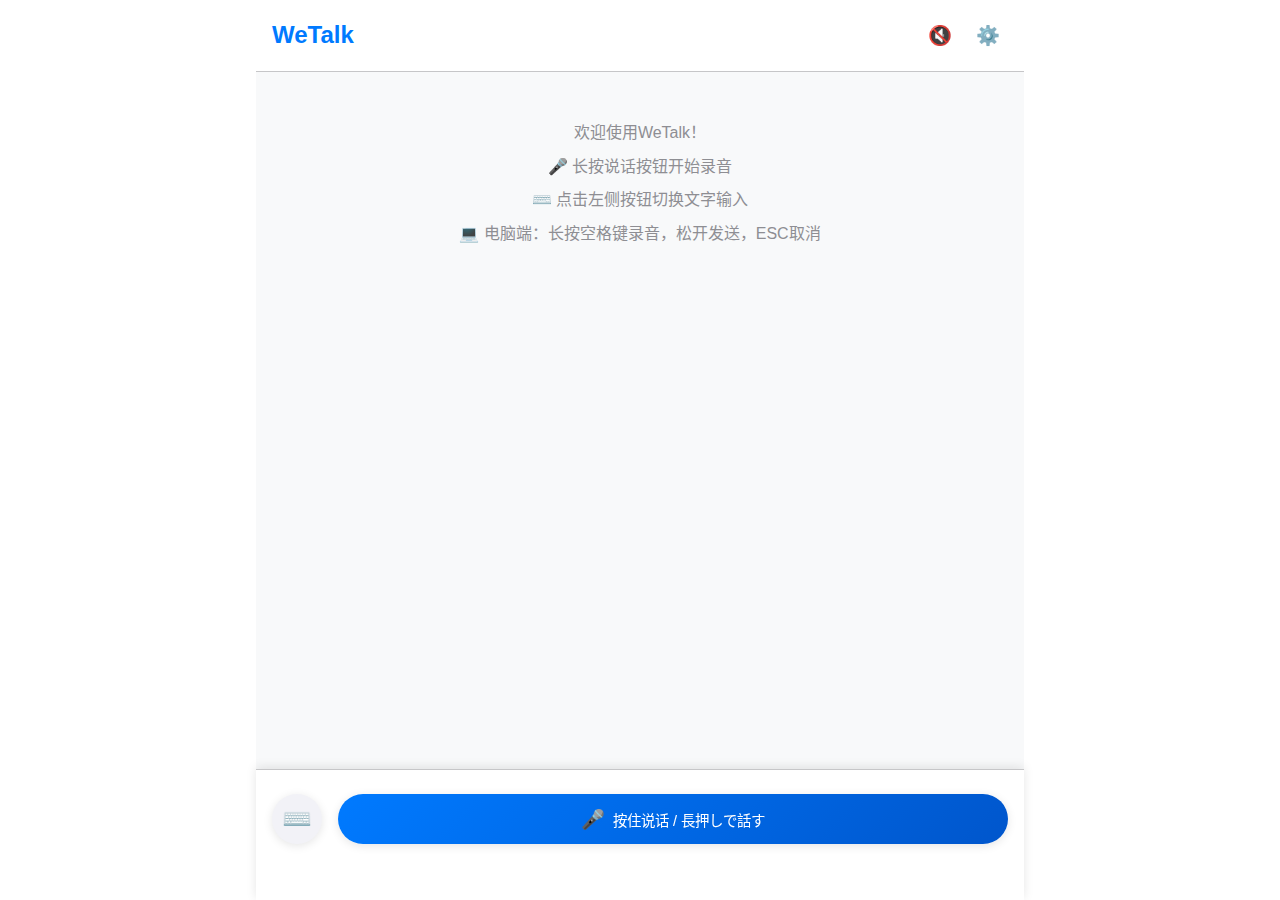
<file: index.html>
<!DOCTYPE html>
<html lang="zh-CN">
<head>
    <meta charset="UTF-8">
    <meta name="viewport" content="width=device-width, initial-scale=1.0">
    <meta name="description" content="WeTalk - 中日语音翻译助手">
    <title>WeTalk</title>
    
    <!-- PWA配置 -->
    <link rel="manifest" href="manifest.json">
    <meta name="theme-color" content="#007AFF">
    <meta name="mobile-web-app-capable" content="yes">
    <meta name="apple-mobile-web-app-capable" content="yes">
    <meta name="apple-mobile-web-app-status-bar-style" content="default">
    <meta name="apple-mobile-web-app-title" content="WeTalk">
    
    <!-- 图标 -->
    <link rel="apple-touch-icon" href="icons/icon-192.png">
    <link rel="icon" type="image/png" sizes="192x192" href="icons/icon-192.png">
    
    <!-- 样式 -->
    <link rel="stylesheet" href="styles/main.css">
</head>
<body>
    <!-- 主容器 -->
    <div id="app">
        <!-- 头部 -->
        <header class="header">
            <h1>WeTalk</h1>
            <div class="header-controls">
                <button id="ttsToggleBtn" class="tts-toggle-btn" title="语音播放开关">
                    <span class="tts-icon">🔊</span>
                </button>
                <button id="settingsBtn" class="settings-btn">⚙️</button>
            </div>
        </header>

        <!-- 聊天区域 -->
        <main class="chat-container" id="chatContainer">
            <div class="chat-messages" id="chatMessages">
                <!-- 欢迎消息 -->
                <div class="welcome-message">
                    <p>欢迎使用WeTalk！</p>
                    <p>🎤 长按说话按钮开始录音</p>
                    <p>⌨️ 点击左侧按钮切换文字输入</p>
                    <p>💻 电脑端：长按空格键录音，松开发送，ESC取消</p>
                </div>
            </div>
        </main>

        <!-- 底部工具栏 -->
        <footer class="toolbar">
            <button id="modeToggleBtn" class="mode-toggle-btn">
                <span class="toggle-icon">⌨️</span>
            </button>
            
            <div id="inputArea" class="input-area">
                <!-- 语音模式 -->
                <button id="recordBtn" class="record-btn voice-mode">
                    <span class="record-icon">🎤</span>
                    <span class="record-text">按住说话 / 長押しで話す</span>
                </button>
                
                <!-- 文字模式 -->
                <div id="textInputContainer" class="text-input-container text-mode hidden">
                    <input type="text" id="textInput" placeholder="输入要翻译的文字..." class="text-input">
                    <button id="sendTextBtn" class="send-btn">
                        <span>📤</span>
                    </button>
                </div>
            </div>
        </footer>

        <!-- 录音状态覆盖层 -->
        <div id="recordingOverlay" class="recording-overlay hidden">
            <div class="recording-content">
                <div class="recording-status">🔴 录音中...</div>
                <div class="recording-animation">
                    <div class="mic-icon">🎤</div>
                    <div class="sound-waves">
                        <span></span>
                        <span></span>
                        <span></span>
                        <span></span>
                        <span></span>
                    </div>
                </div>
                <div class="recording-hint">释放发送 | 上滑取消<br>離すと送信 | 上にスライドでキャンセル</div>
            </div>
        </div>

        <!-- 设置面板 -->
        <div id="settingsPanel" class="settings-panel hidden">
            <div class="settings-content">
                <div class="settings-header">
                    <h2>设置</h2>
                    <button id="closeSettings" class="close-btn">✕</button>
                </div>
                
                <div class="settings-body">
                    <div class="setting-item">
                        <label for="apiKey">OpenAI API密钥</label>
                        <div class="api-key-container">
                            <input type="password" id="apiKey" placeholder="请输入您的API密钥">
                            <button id="validateApiKey" class="validate-btn">验证</button>
                        </div>
                        <div id="apiKeyStatus" class="api-key-status hidden"></div>
                        <small>密钥仅存储在本地，不会上传到服务器</small>
                    </div>
                    
                    <div class="setting-item">
                        <label for="language">默认语言</label>
                        <select id="language">
                            <option value="auto">自动检测</option>
                            <option value="zh">中文</option>
                            <option value="ja">日语</option>
                        </select>
                    </div>
                    
                    <div class="setting-item">
                        <label>语音播放设置</label>
                        <div class="tts-settings">
                            <div class="tts-setting-row">
                                <label for="ttsVoice">语音类型</label>
                                <select id="ttsVoice">
                                    <option value="alloy">Alloy (中性)</option>
                                    <option value="echo">Echo (男性)</option>
                                    <option value="fable">Fable (英式)</option>
                                    <option value="onyx">Onyx (深沉)</option>
                                    <option value="nova">Nova (女性)</option>
                                    <option value="shimmer">Shimmer (温和)</option>
                                </select>
                            </div>
                            <div class="tts-setting-row">
                                <label for="ttsSpeed">语音速度</label>
                                <select id="ttsSpeed">
                                    <option value="0.75">慢速 (0.75x)</option>
                                    <option value="1.0" selected>正常 (1.0x)</option>
                                    <option value="1.25">快速 (1.25x)</option>
                                    <option value="1.5">很快 (1.5x)</option>
                                </select>
                            </div>
                        </div>
                        <small>语音播放功能需要消耗额外的API配额</small>
                    </div>
                    
                    <div class="setting-item">
                        <label>麦克风权限</label>
                        <button id="resetPermission" class="reset-permission-btn">重新申请录音权限</button>
                        <small>如果录音功能异常，可以重新申请麦克风权限</small>
                    </div>
                    
                    <div class="setting-item">
                        <button id="clearCache" class="warning-btn">清理本地缓存</button>
                        <small>清空聊天记录，但保留设置信息</small>
                    </div>
                    
                    <div class="setting-item">
                        <button id="clearData" class="danger-btn">清除所有数据</button>
                        <small>清空所有数据包括设置信息</small>
                    </div>
                </div>
            </div>
        </div>

        <!-- 加载状态 -->
        <div id="loadingOverlay" class="loading-overlay hidden">
            <div class="loading-content">
                <div class="spinner"></div>
                <div class="loading-text">处理中...</div>
            </div>
        </div>

        <!-- 错误提示 -->
        <div id="errorToast" class="error-toast hidden">
            <span id="errorMessage"></span>
        </div>
    </div>

    <!-- 脚本 -->
    <script src="scripts/app.js"></script>
    <script>
        // 注册Service Worker
        if ('serviceWorker' in navigator) {
            window.addEventListener('load', () => {
                navigator.serviceWorker.register('sw.js')
                    .then(registration => {
                        console.log('SW registered: ', registration);
                    })
                    .catch(registrationError => {
                        console.log('SW registration failed: ', registrationError);
                    });
            });
        }
    </script>
</body>
</html>
</file>
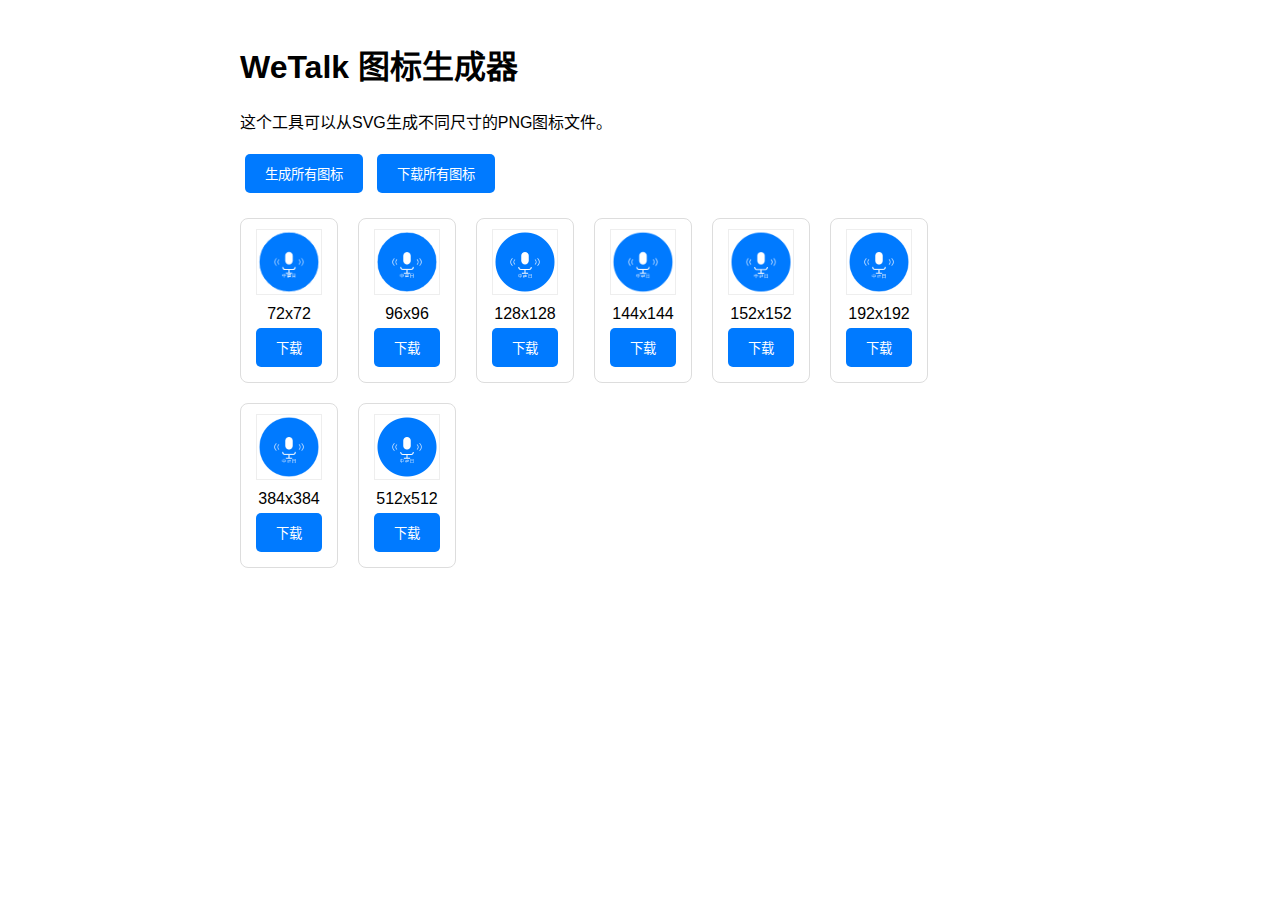
<file: generate-icons.html>
<!DOCTYPE html>
<html lang="zh-CN">
<head>
    <meta charset="UTF-8">
    <meta name="viewport" content="width=device-width, initial-scale=1.0">
    <title>图标生成器</title>
    <style>
        body {
            font-family: Arial, sans-serif;
            max-width: 800px;
            margin: 0 auto;
            padding: 20px;
        }
        .icon-preview {
            display: flex;
            flex-wrap: wrap;
            gap: 20px;
            margin: 20px 0;
        }
        .icon-item {
            text-align: center;
            border: 1px solid #ddd;
            padding: 10px;
            border-radius: 8px;
        }
        .icon-item img {
            display: block;
            margin: 0 auto 10px;
            border: 1px solid #eee;
        }
        button {
            background: #007AFF;
            color: white;
            border: none;
            padding: 10px 20px;
            border-radius: 5px;
            cursor: pointer;
            margin: 5px;
        }
        button:hover {
            background: #0056CC;
        }
        #svgContainer {
            display: none;
        }
    </style>
</head>
<body>
    <h1>WeTalk 图标生成器</h1>
    <p>这个工具可以从SVG生成不同尺寸的PNG图标文件。</p>
    
    <button onclick="generateIcons()">生成所有图标</button>
    <button onclick="downloadAll()">下载所有图标</button>
    
    <div class="icon-preview" id="iconPreview"></div>
    
    <div id="svgContainer"></div>

    <script>
        const iconSizes = [72, 96, 128, 144, 152, 192, 384, 512];
        const svgContent = `<svg width="512" height="512" viewBox="0 0 512 512" xmlns="http://www.w3.org/2000/svg">
  <circle cx="256" cy="256" r="240" fill="#007AFF" stroke="#ffffff" stroke-width="8"/>
  <g transform="translate(256, 256)">
    <rect x="-30" y="-80" width="60" height="100" rx="30" fill="#ffffff"/>
    <path d="M -50 40 Q -50 60 -30 60 L 30 60 Q 50 60 50 40" stroke="#ffffff" stroke-width="8" fill="none"/>
    <line x1="0" y1="60" x2="0" y2="90" stroke="#ffffff" stroke-width="8"/>
    <line x1="-25" y1="90" x2="25" y2="90" stroke="#ffffff" stroke-width="8"/>
    <g stroke="#ffffff" stroke-width="6" fill="none" opacity="0.8">
      <path d="M -80 -20 Q -100 0 -80 20"/>
      <path d="M -100 -30 Q -130 0 -100 30"/>
      <path d="M 80 -20 Q 100 0 80 20"/>
      <path d="M 100 -30 Q 130 0 100 30"/>
    </g>
  </g>
  <g transform="translate(256, 380)" fill="#ffffff" font-family="Arial, sans-serif" font-size="36" text-anchor="middle">
    <text x="-40" y="0">中</text>
    <text x="0" y="0">⇄</text>
    <text x="40" y="0">日</text>
  </g>
</svg>`;

        let generatedIcons = {};

        function generateIcons() {
            const preview = document.getElementById('iconPreview');
            preview.innerHTML = '';
            generatedIcons = {};

            iconSizes.forEach(size => {
                const canvas = document.createElement('canvas');
                const ctx = canvas.getContext('2d');
                canvas.width = size;
                canvas.height = size;

                const img = new Image();
                const svgBlob = new Blob([svgContent], { type: 'image/svg+xml' });
                const url = URL.createObjectURL(svgBlob);

                img.onload = function() {
                    ctx.drawImage(img, 0, 0, size, size);
                    
                    canvas.toBlob(function(blob) {
                        const iconUrl = URL.createObjectURL(blob);
                        generatedIcons[size] = blob;
                        
                        // 创建预览
                        const iconItem = document.createElement('div');
                        iconItem.className = 'icon-item';
                        iconItem.innerHTML = `
                            <img src="${iconUrl}" width="64" height="64" alt="Icon ${size}x${size}">
                            <div>${size}x${size}</div>
                            <button onclick="downloadIcon(${size})">下载</button>
                        `;
                        preview.appendChild(iconItem);
                    }, 'image/png');
                    
                    URL.revokeObjectURL(url);
                };

                img.src = url;
            });
        }

        function downloadIcon(size) {
            if (generatedIcons[size]) {
                const url = URL.createObjectURL(generatedIcons[size]);
                const a = document.createElement('a');
                a.href = url;
                a.download = `icon-${size}.png`;
                document.body.appendChild(a);
                a.click();
                document.body.removeChild(a);
                URL.revokeObjectURL(url);
            }
        }

        function downloadAll() {
            Object.keys(generatedIcons).forEach(size => {
                setTimeout(() => downloadIcon(parseInt(size)), parseInt(size) * 10);
            });
        }

        // 页面加载时自动生成图标
        window.addEventListener('load', generateIcons);
    </script>
</body>
</html>
</file>
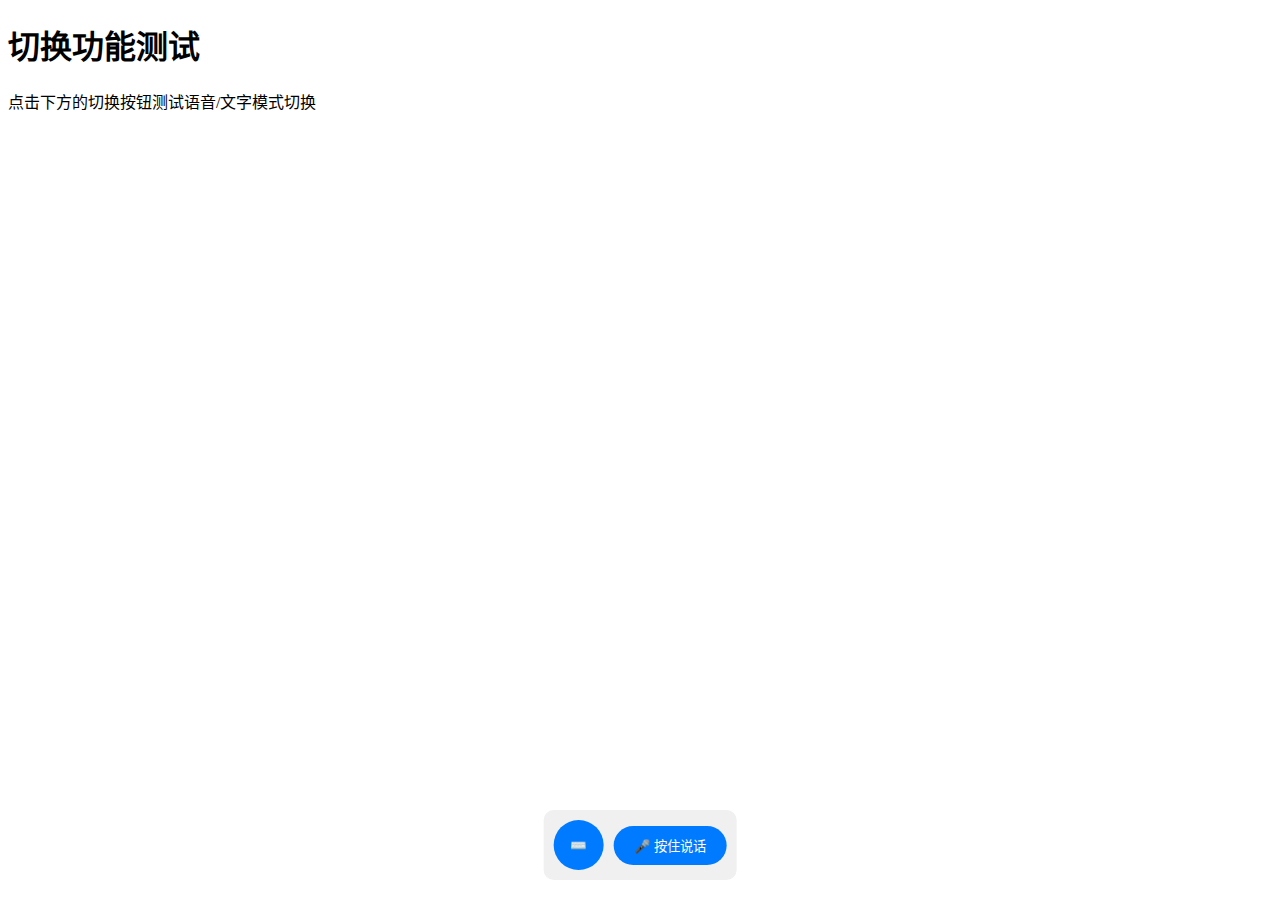
<file: test.html>
<!DOCTYPE html>
<html lang="zh-CN">
<head>
    <meta charset="UTF-8">
    <meta name="viewport" content="width=device-width, initial-scale=1.0">
    <title>切换测试</title>
    <style>
        .hidden {
            display: none !important;
        }
        
        .toolbar {
            position: fixed;
            bottom: 20px;
            left: 50%;
            transform: translateX(-50%);
            display: flex;
            gap: 10px;
            padding: 10px;
            background: #f0f0f0;
            border-radius: 10px;
        }
        
        .mode-toggle-btn {
            background: #007AFF;
            color: white;
            border: none;
            border-radius: 50%;
            width: 50px;
            height: 50px;
            cursor: pointer;
        }
        
        .input-area {
            display: flex;
            align-items: center;
        }
        
        .record-btn {
            background: #007AFF;
            color: white;
            border: none;
            border-radius: 25px;
            padding: 10px 20px;
            cursor: pointer;
        }
        
        .text-input-container {
            display: flex;
            gap: 10px;
        }
        
        .text-input {
            padding: 10px;
            border: 1px solid #ccc;
            border-radius: 20px;
            width: 200px;
        }
        
        .send-btn {
            background: #007AFF;
            color: white;
            border: none;
            border-radius: 50%;
            width: 40px;
            height: 40px;
            cursor: pointer;
        }
    </style>
</head>
<body>
    <h1>切换功能测试</h1>
    <p>点击下方的切换按钮测试语音/文字模式切换</p>
    
    <div class="toolbar">
        <button id="modeToggleBtn" class="mode-toggle-btn">
            <span class="toggle-icon">⌨️</span>
        </button>
        
        <div id="inputArea" class="input-area">
            <!-- 语音模式 -->
            <button id="recordBtn" class="record-btn">
                🎤 按住说话
            </button>
            
            <!-- 文字模式 -->
            <div id="textInputContainer" class="text-input-container hidden">
                <input type="text" id="textInput" placeholder="输入文字..." class="text-input">
                <button id="sendTextBtn" class="send-btn">📤</button>
            </div>
        </div>
    </div>

    <script>
        let isVoiceMode = true;
        
        function toggleInputMode() {
            console.log('切换前模式:', isVoiceMode ? '语音模式' : '文字模式');
            
            isVoiceMode = !isVoiceMode;
            
            const recordBtn = document.getElementById('recordBtn');
            const textInputContainer = document.getElementById('textInputContainer');
            const toggleIcon = document.querySelector('.toggle-icon');
            
            console.log('recordBtn:', recordBtn);
            console.log('textInputContainer:', textInputContainer);
            console.log('toggleIcon:', toggleIcon);
            
            if (isVoiceMode) {
                // 切换到语音模式
                recordBtn.classList.remove('hidden');
                textInputContainer.classList.add('hidden');
                toggleIcon.textContent = '⌨️';
                console.log('切换到语音模式');
            } else {
                // 切换到文字模式
                recordBtn.classList.add('hidden');
                textInputContainer.classList.remove('hidden');
                toggleIcon.textContent = '🎤';
                console.log('切换到文字模式');
                
                setTimeout(() => {
                    document.getElementById('textInput').focus();
                }, 100);
            }
            
            console.log('切换后模式:', isVoiceMode ? '语音模式' : '文字模式');
        }
        
        document.getElementById('modeToggleBtn').addEventListener('click', toggleInputMode);
    </script>
</body>
</html>
</file>
<file: styles/main.css>
/* 重置样式 */
* {
    margin: 0;
    padding: 0;
    box-sizing: border-box;
}

/* 根变量 */
:root {
    --primary-color: #007AFF;
    --secondary-color: #F2F2F7;
    --text-color: #000000;
    --text-secondary: #8E8E93;
    --background-color: #FFFFFF;
    --border-color: #C6C6C8;
    --success-color: #34C759;
    --danger-color: #FF3B30;
    --warning-color: #FF9500;
    
    --border-radius: 12px;
    --shadow: 0 2px 10px rgba(0, 0, 0, 0.1);
    --transition: all 0.3s ease;
}

/* 基础样式 */
body {
    font-family: -apple-system, BlinkMacSystemFont, 'Segoe UI', Roboto, sans-serif;
    background-color: var(--background-color);
    color: var(--text-color);
    line-height: 1.6;
    overflow-x: hidden;
}

/* 主容器 */
#app {
    display: flex;
    flex-direction: column;
    height: 100vh;
    max-width: 768px;
    margin: 0 auto;
    position: relative;
}

/* 头部 */
.header {
    display: flex;
    justify-content: space-between;
    align-items: center;
    padding: 1rem;
    background-color: var(--background-color);
    border-bottom: 1px solid var(--border-color);
    position: sticky;
    top: 0;
    z-index: 100;
}

.header h1 {
    font-size: 1.5rem;
    font-weight: 600;
    color: var(--primary-color);
}

.header-controls {
    display: flex;
    align-items: center;
    gap: 0.5rem;
}

.tts-toggle-btn {
    background: none;
    border: none;
    font-size: 1.2rem;
    cursor: pointer;
    padding: 0.5rem;
    transition: var(--transition);
    position: relative;
}

.tts-toggle-btn:hover {
    transform: scale(1.1);
}

.tts-toggle-btn.active {
    color: var(--primary-color);
}

.tts-toggle-btn.disabled {
    opacity: 0.5;
    cursor: not-allowed;
}

.tts-icon {
    display: inline-block;
    transition: var(--transition);
}

.settings-btn {
    background: none;
    border: none;
    font-size: 1.2rem;
    cursor: pointer;
    padding: 0.5rem;
    border-radius: 50%;
    transition: var(--transition);
}

.settings-btn:hover {
    background-color: var(--secondary-color);
}

/* 聊天容器 */
.chat-container {
    flex: 1;
    overflow-y: auto;
    padding: 1rem;
    background-color: #F8F9FA;
    /* 为底部工具栏预留空间 */
    margin-bottom: 110px; /* 工具栏高度 + 边距 */
    /* 改善滚动体验 */
    scroll-behavior: smooth;
    -webkit-overflow-scrolling: touch;
    /* 确保容器可以滚动到底部 */
    display: flex;
    flex-direction: column;
}

.chat-messages {
    display: flex;
    flex-direction: column;
    gap: 1rem;
    /* 让消息从底部开始排列 */
    justify-content: flex-end;
    /* 移除min-height限制，让内容自然撑开 */
    /* 确保最后一条消息有足够的底部空间 */
    padding-bottom: 1rem;
}

/* 欢迎消息 */
.welcome-message {
    text-align: center;
    padding: 2rem;
    color: var(--text-secondary);
    /* 确保欢迎消息在底部显示 */
    margin-top: auto;
}

.welcome-message p {
    margin-bottom: 0.5rem;
}

/* 消息样式 */
.message {
    max-width: 80%;
    padding: 0.75rem 1rem;
    border-radius: var(--border-radius);
    margin-bottom: 0.5rem;
    word-wrap: break-word;
    animation: fadeInUp 0.3s ease;
    position: relative;
    display: flex;
    flex-direction: column;
    gap: 0.5rem;
}

.message.user {
    background-color: var(--primary-color);
    color: white;
    align-self: flex-end;
    margin-left: auto;
}

.message.assistant {
    background-color: white;
    color: var(--text-color);
    align-self: flex-start;
    border: 1px solid var(--border-color);
}

.message-content {
    line-height: 1.4;
    flex: 1;
}

.message-actions {
    display: flex;
    justify-content: flex-start;
    margin-top: 0.25rem;
}

.play-tts-btn {
    background-color: var(--secondary-color);
    border: none;
    cursor: pointer;
    width: 32px;
    height: 32px;
    border-radius: 50%;
    transition: var(--transition);
    display: flex;
    align-items: center;
    justify-content: center;
}

.play-tts-btn:hover {
    background-color: var(--secondary-color);
    transform: scale(1.05);
}

.play-tts-btn.playing {
    background-color: var(--secondary-color);
}

.play-tts-btn.loading {
    opacity: 0.6;
    cursor: not-allowed;
    transform: none;
}

.play-icon {
    display: inline-block;
    font-size: 0.9rem;
}

.play-text {
    display: none;
}

/* Loading状态样式 */
.message.loading {
    opacity: 0.8;
}

.loading-dots {
    display: inline-flex;
    align-items: center;
    gap: 0.25rem;
}

.dots {
    display: inline-block;
    animation: loadingDots 1.5s infinite;
}

@keyframes loadingDots {
    0%, 20% {
        opacity: 0;
    }
    50% {
        opacity: 1;
    }
    100% {
        opacity: 0;
    }
}

/* 时间分隔符 */
.time-divider {
    display: flex;
    align-items: center;
    justify-content: center;
    margin: 1.5rem 0 1rem 0;
    position: relative;
}

.time-divider::before {
    content: '';
    position: absolute;
    top: 50%;
    left: 0;
    right: 0;
    height: 1px;
    background-color: var(--border-color);
    z-index: 1;
}

.time-text {
    background-color: #F8F9FA;
    color: var(--text-secondary);
    padding: 0.25rem 0.75rem;
    border-radius: 12px;
    font-size: 0.8rem;
    font-weight: 500;
    position: relative;
    z-index: 2;
}

/* 底部工具栏 */
.toolbar {
    position: fixed;
    bottom: 0;
    left: 50%;
    transform: translateX(-50%);
    width: 100%;
    max-width: 768px;
    background-color: var(--background-color);
    border-top: 1px solid var(--border-color);
    padding: 1.5rem 1rem 3.5rem 1rem;
    display: flex;
    align-items: flex-end;
    gap: 1rem;
    z-index: 100;
    box-shadow: 0 -2px 10px rgba(0, 0, 0, 0.1);
}

/* 模式切换按钮 */
.mode-toggle-btn {
    background-color: var(--secondary-color);
    border: none;
    border-radius: 50%;
    width: 50px;
    height: 50px;
    display: flex;
    align-items: center;
    justify-content: center;
    cursor: pointer;
    transition: var(--transition);
    box-shadow: var(--shadow);
    flex-shrink: 0;
}

.mode-toggle-btn:hover {
    background-color: #E5E5EA;
    transform: scale(1.05);
}

.mode-toggle-btn:active {
    background-color: #D1D1D6;
    transform: scale(0.95);
}

.toggle-icon {
    font-size: 1.5rem;
}

/* 输入区域 */
.input-area {
    flex: 1;
    position: relative;
}

/* 语音模式按钮 */
.record-btn {
    width: 100%;
    height: 50px;
    background: linear-gradient(135deg, var(--primary-color), #0056CC);
    border: none;
    border-radius: 25px;
    display: flex;
    align-items: center;
    justify-content: center;
    gap: 0.5rem;
    cursor: pointer;
    color: white;
    font-size: 1rem;
    font-weight: 500;
    transition: all 0.3s ease;
    box-shadow: var(--shadow);
    position: relative;
    /* 强制确保不会变成正方形 */
    min-width: 200px;
    max-width: 100%;
}

.record-btn:hover {
    transform: translateY(-2px);
    box-shadow: 0 4px 20px rgba(0, 122, 255, 0.3);
}

.record-btn:active {
    transform: translateY(0);
}

.record-btn.recording {
    background: linear-gradient(135deg, var(--danger-color), #CC0000);
    animation: pulse 1s infinite;
}

.record-btn.pressing {
    background: linear-gradient(135deg, #0056CC, #003D99);
    transform: scale(0.98);
    box-shadow: 0 2px 10px rgba(0, 122, 255, 0.4);
}

.record-icon {
    font-size: 1.2rem;
}

.record-text {
    font-size: 0.9rem;
}

/* 文字输入容器 */
.text-input-container {
    display: flex;
    align-items: flex-end;
    gap: 0.5rem;
    width: 100%;
    min-height: 50px;
    transition: all 0.3s ease;
}

.text-input {
    flex: 1;
    min-height: 50px;
    max-height: 200px;
    padding: 14px 1rem;
    border: 2px solid var(--border-color);
    border-radius: 25px;
    font-size: 1rem;
    line-height: 1.4;
    outline: none;
    transition: var(--transition);
    background-color: var(--background-color);
    resize: none;
    overflow-y: auto;
    font-family: inherit;
}

.text-input:focus {
    border-color: var(--primary-color);
    box-shadow: 0 0 0 3px rgba(0, 122, 255, 0.1);
}

.send-btn {
    width: 50px;
    height: 50px;
    background-color: var(--primary-color);
    border: none;
    border-radius: 50%;
    display: flex;
    align-items: center;
    justify-content: center;
    cursor: pointer;
    color: white;
    font-size: 1.2rem;
    transition: var(--transition);
    box-shadow: var(--shadow);
    flex-shrink: 0;
}

.send-btn:hover {
    background-color: #0056CC;
    transform: scale(1.05);
}

.send-btn:active {
    transform: scale(0.95);
}

.send-btn:disabled {
    background-color: var(--secondary-color);
    cursor: not-allowed;
    transform: none;
}

/* 模式切换动画 */
.voice-mode.hidden,
.text-mode.hidden {
    display: none !important;
}

/* 工具按钮（保留用于设置按钮） */
.tool-btn {
    background-color: var(--secondary-color);
    border: none;
    border-radius: 12px;
    padding: 0.75rem;
    display: flex;
    flex-direction: column;
    align-items: center;
    gap: 0.25rem;
    cursor: pointer;
    transition: var(--transition);
    min-width: 60px;
    font-size: 0.8rem;
    color: var(--text-color);
}

.tool-btn:hover {
    background-color: var(--primary-color);
    color: white;
    transform: translateY(-2px);
}

/* 录音覆盖层 */
.recording-overlay {
    position: fixed;
    top: 0;
    left: 0;
    right: 0;
    bottom: 0;
    background: linear-gradient(135deg, rgba(0, 0, 0, 0.85), rgba(0, 0, 0, 0.95));
    display: flex;
    flex-direction: column;
    align-items: center;
    justify-content: center;
    z-index: 1000;
    backdrop-filter: blur(20px);
    -webkit-backdrop-filter: blur(20px);
}

.recording-content {
    text-align: center;
    color: white;
    max-width: 300px;
    padding: 2rem;
}

.recording-status {
    display: block; /* 显示录音状态 */
    font-size: 1.1rem;
    font-weight: 600;
    margin-bottom: 1rem;
    color: #FF3B30;
    text-shadow: 0 1px 3px rgba(0, 0, 0, 0.3);
}

.recording-animation {
    margin-bottom: 3rem;
    display: flex;
    flex-direction: column;
    align-items: center;
    gap: 2rem;
}

.mic-icon {
    display: none; /* 隐藏麦克风图标 */
}

.sound-waves {
    display: flex;
    justify-content: center;
    gap: 0.4rem;
    align-items: flex-end;
}

.sound-waves span {
    width: 3px;
    height: 16px;
    background: linear-gradient(to top, #007AFF, #5AC8FA);
    border-radius: 2px;
    animation: soundWave 1.2s infinite ease-in-out;
}

.sound-waves span:nth-child(1) { animation-delay: 0s; }
.sound-waves span:nth-child(2) { animation-delay: 0.1s; }
.sound-waves span:nth-child(3) { animation-delay: 0.2s; }
.sound-waves span:nth-child(4) { animation-delay: 0.3s; }
.sound-waves span:nth-child(5) { animation-delay: 0.4s; }

.recording-hint {
    font-size: 0.85rem;
    color: rgba(255, 255, 255, 0.7);
    margin-top: 2rem;
    line-height: 1.6;
    transition: all 0.3s ease;
    text-align: center;
}

/* 录音操作按钮 */
.recording-actions {
    margin-top: 2rem;
    display: flex;
    justify-content: center;
}

.cancel-recording-btn {
    background-color: rgba(255, 59, 48, 0.9);
    border: none;
    border-radius: 25px;
    padding: 0.75rem 1.5rem;
    color: white;
    font-size: 0.9rem;
    font-weight: 500;
    cursor: pointer;
    transition: all 0.3s ease;
    display: flex;
    align-items: center;
    gap: 0.5rem;
    backdrop-filter: blur(10px);
    -webkit-backdrop-filter: blur(10px);
    box-shadow: 0 4px 15px rgba(255, 59, 48, 0.3);
}

.cancel-recording-btn:hover {
    background-color: rgba(255, 59, 48, 1);
    transform: translateY(-2px);
    box-shadow: 0 6px 20px rgba(255, 59, 48, 0.4);
}

.cancel-recording-btn:active {
    transform: translateY(0);
    box-shadow: 0 2px 10px rgba(255, 59, 48, 0.3);
}

.cancel-icon {
    font-size: 1rem;
    font-weight: bold;
}

.cancel-text {
    font-size: 0.9rem;
}

/* 设置面板 */
.settings-panel {
    position: fixed;
    top: 0;
    left: 0;
    right: 0;
    bottom: 0;
    background-color: rgba(0, 0, 0, 0.5);
    display: flex;
    align-items: center;
    justify-content: center;
    z-index: 1000;
    padding: 1rem;
}

.settings-content {
    background-color: var(--background-color);
    border-radius: var(--border-radius);
    width: 100%;
    max-width: 400px;
    max-height: 80vh;
    overflow-y: auto;
    box-shadow: var(--shadow);
}

.settings-header {
    display: flex;
    justify-content: space-between;
    align-items: center;
    padding: 1rem;
    border-bottom: 1px solid var(--border-color);
}

.settings-header h2 {
    font-size: 1.2rem;
    font-weight: 600;
}

.close-btn {
    background: none;
    border: none;
    font-size: 1.2rem;
    cursor: pointer;
    padding: 0.25rem;
    border-radius: 50%;
    transition: var(--transition);
}

.close-btn:hover {
    background-color: var(--secondary-color);
}

.settings-body {
    padding: 1rem;
}

.setting-item {
    margin-bottom: 1.5rem;
}

.setting-item label {
    display: block;
    margin-bottom: 0.5rem;
    font-weight: 500;
}

.setting-item input,
.setting-item select {
    width: 100%;
    padding: 0.75rem;
    border: 1px solid var(--border-color);
    border-radius: 8px;
    font-size: 1rem;
    transition: var(--transition);
}

.api-key-container {
    display: flex;
    gap: 0.5rem;
    align-items: stretch;
}

.api-key-container input {
    flex: 1;
    margin: 0;
}

.validate-btn {
    background-color: var(--primary-color);
    color: white;
    border: none;
    padding: 0.75rem 1rem;
    border-radius: 8px;
    cursor: pointer;
    font-size: 0.9rem;
    transition: var(--transition);
    white-space: nowrap;
    min-width: 60px;
}

.validate-btn:hover {
    background-color: #0056CC;
}

.validate-btn:disabled {
    background-color: var(--text-secondary);
    cursor: not-allowed;
}

.validate-btn.validating {
    background-color: var(--warning-color);
}

.api-key-status {
    margin-top: 0.5rem;
    padding: 0.5rem;
    border-radius: 6px;
    font-size: 0.9rem;
    font-weight: 500;
}

.api-key-status.success {
    background-color: rgba(52, 199, 89, 0.1);
    color: var(--success-color);
    border: 1px solid rgba(52, 199, 89, 0.3);
}

.api-key-status.error {
    background-color: rgba(255, 59, 48, 0.1);
    color: var(--danger-color);
    border: 1px solid rgba(255, 59, 48, 0.3);
}

.api-key-status.validating {
    background-color: rgba(255, 149, 0, 0.1);
    color: var(--warning-color);
    border: 1px solid rgba(255, 149, 0, 0.3);
}

.setting-item input:focus,
.setting-item select:focus {
    outline: none;
    border-color: var(--primary-color);
    box-shadow: 0 0 0 3px rgba(0, 122, 255, 0.1);
}

.setting-item small {
    display: block;
    margin-top: 0.25rem;
    color: var(--text-secondary);
    font-size: 0.8rem;
}

.danger-btn {
    background-color: var(--danger-color);
    color: white;
    border: none;
    padding: 0.75rem 1rem;
    border-radius: 8px;
    cursor: pointer;
    font-size: 1rem;
    transition: var(--transition);
    width: 100%;
}

.danger-btn:hover {
    background-color: #D70015;
}

.warning-btn {
    background-color: var(--warning-color);
    color: white;
    border: none;
    padding: 0.75rem 1rem;
    border-radius: 8px;
    cursor: pointer;
    font-size: 1rem;
    transition: var(--transition);
    width: 100%;
    margin-bottom: 0.5rem;
}

.warning-btn:hover {
    background-color: #E6830A;
}

/* 加载覆盖层 */
.loading-overlay {
    position: fixed;
    top: 0;
    left: 0;
    right: 0;
    bottom: 0;
    background-color: rgba(0, 0, 0, 0.5);
    display: flex;
    align-items: center;
    justify-content: center;
    z-index: 1000;
}

.loading-content {
    text-align: center;
    color: white;
}

.spinner {
    width: 40px;
    height: 40px;
    border: 4px solid rgba(255, 255, 255, 0.3);
    border-top: 4px solid white;
    border-radius: 50%;
    animation: spin 1s linear infinite;
    margin: 0 auto 1rem;
}

.loading-text {
    font-size: 1rem;
}

/* 错误提示 */
.error-toast {
    position: fixed;
    top: 1rem;
    left: 1rem;
    right: 1rem;
    background-color: var(--danger-color);
    color: white;
    padding: 1rem;
    border-radius: 8px;
    z-index: 1001;
    animation: slideDown 0.3s ease;
}

/* 工具类 */
.hidden {
    display: none !important;
}

/* 动画 */
@keyframes fadeInUp {
    from {
        opacity: 0;
        transform: translateY(20px);
    }
    to {
        opacity: 1;
        transform: translateY(0);
    }
}

@keyframes pulse {
    0%, 100% {
        transform: scale(1);
    }
    50% {
        transform: scale(1.1);
    }
}

@keyframes soundWave {
    0%, 100% {
        height: 16px;
        opacity: 0.6;
    }
    50% {
        height: 32px;
        opacity: 1;
    }
}

@keyframes micPulse {
    0%, 100% {
        transform: scale(1);
        opacity: 0.9;
    }
    50% {
        transform: scale(1.05);
        opacity: 1;
    }
}

@keyframes spin {
    0% { transform: rotate(0deg); }
    100% { transform: rotate(360deg); }
}

@keyframes keyboardPulse {
    0%, 100% {
        transform: scale(1);
        opacity: 1;
    }
    50% {
        transform: scale(1.2);
        opacity: 0.7;
    }
}

@keyframes slideDown {
    from {
        transform: translateY(-100%);
        opacity: 0;
    }
    to {
        transform: translateY(0);
        opacity: 1;
    }
}

/* 响应式设计 */
@media (max-width: 480px) {
    .header {
        padding: 0.75rem;
    }
    
    .header h1 {
        font-size: 1.25rem;
    }
    
    /* 移动端隐藏TTS自动播放按钮 */
    .tts-toggle-btn {
        display: none;
    }
    
    .chat-container {
        padding: 0.75rem;
        margin-bottom: 105px; /* 调整小屏幕的底部间距 */
    }
    
    .message {
        max-width: 85%;
        padding: 0.5rem 0.75rem;
    }
    
    .toolbar {
        padding: 1.25rem 0.75rem 3rem 0.75rem;
    }
    
    /* 使用更强的选择器确保录音按钮保持扁长形 */
    .input-area .record-btn.voice-mode {
        width: 100% !important;
        height: 48px !important;
        font-size: 0.9rem !important;
        border-radius: 24px !important;
        min-width: 150px !important;
        max-width: 100% !important;
    }
    
    /* 额外的强制样式 */
    button#recordBtn {
        width: 100% !important;
        height: 48px !important;
        min-width: 150px !important;
    }
    
    .tool-btn {
        font-size: 0.7rem;
    }
    
    /* 移动端录音取消按钮优化 */
    .cancel-recording-btn {
        padding: 0.6rem 1.2rem;
        font-size: 0.85rem;
        border-radius: 20px;
    }
    
    .cancel-text {
        font-size: 0.85rem;
    }
    
    .cancel-icon {
        font-size: 0.9rem;
    }
}

@media (max-width: 320px) {
    .message {
        max-width: 90%;
        font-size: 0.9rem;
    }
    
    .tool-btn span:last-child {
        display: none;
    }
}

/* 隐藏状态 */
.record-btn.hidden {
    display: none !important;
}

.text-input-container.hidden {
    display: none !important;
}

/* 权限状态提示 */
.permission-status {
    padding: 0.75rem 1rem;
    margin: 0.5rem;
    border-radius: 8px;
    display: flex;
    align-items: center;
    justify-content: space-between;
    font-size: 0.9rem;
    animation: slideDown 0.3s ease;
}

.permission-status.success {
    background-color: rgba(52, 199, 89, 0.1);
    color: var(--success-color);
    border: 1px solid rgba(52, 199, 89, 0.3);
}

.permission-status.warning {
    background-color: rgba(255, 149, 0, 0.1);
    color: var(--warning-color);
    border: 1px solid rgba(255, 149, 0, 0.3);
}

.permission-status.error {
    background-color: rgba(255, 59, 48, 0.1);
    color: var(--danger-color);
    border: 1px solid rgba(255, 59, 48, 0.3);
}

.reset-permission-btn {
    background-color: var(--warning-color);
    color: white;
    border: none;
    padding: 0.75rem 1rem;
    border-radius: 8px;
    cursor: pointer;
    font-size: 0.9rem;
    transition: var(--transition);
    width: 100%;
    margin-bottom: 0.5rem;
}

.reset-permission-btn:hover {
    background-color: #E6830A;
}

.reset-permission-btn:disabled {
    background-color: var(--text-secondary);
    cursor: not-allowed;
}

.tts-settings {
    display: flex;
    flex-direction: column;
    gap: 1rem;
    margin-bottom: 0.5rem;
}

.tts-setting-row {
    display: flex;
    flex-direction: column;
    gap: 0.5rem;
}

.tts-setting-row label {
    font-size: 0.9rem;
    font-weight: 500;
    margin-bottom: 0;
}

/* 设置行样式 */
.setting-row {
    display: flex;
    align-items: center;
    justify-content: space-between;
    padding: 0.5rem 0;
    margin-bottom: 0.5rem;
}

.setting-label {
    font-size: 0.95rem;
    font-weight: 500;
    color: var(--text-color);
}

/* 统一的开关样式 */
.toggle-switch {
    position: relative;
    display: inline-block;
    width: 48px;
    height: 26px;
    cursor: pointer;
}

.toggle-switch input[type="checkbox"] {
    opacity: 0;
    width: 0;
    height: 0;
    position: absolute;
}

.toggle-slider {
    position: absolute;
    top: 0;
    left: 0;
    right: 0;
    bottom: 0;
    background-color: #ddd;
    border-radius: 13px;
    transition: var(--transition);
}

.toggle-slider::before {
    content: '';
    position: absolute;
    height: 20px;
    width: 20px;
    left: 3px;
    bottom: 3px;
    background-color: white;
    border-radius: 50%;
    transition: var(--transition);
    box-shadow: 0 1px 3px rgba(0, 0, 0, 0.3);
}

.toggle-switch input:checked + .toggle-slider {
    background-color: var(--primary-color);
}

.toggle-switch input:checked + .toggle-slider::before {
    transform: translateX(22px);
}

.toggle-switch:hover .toggle-slider {
    box-shadow: 0 0 0 2px rgba(0, 122, 255, 0.2);
}

/* 移除旧的开关样式 */
.whisper-settings {
    display: none;
}

.whisper-setting-row {
    display: none;
}

.switch-label {
    display: none;
}

.switch-slider {
    display: none;
}

/* 消息行容器（包含编辑按钮和消息） */
.message-row {
    display: flex;
    align-items: flex-end;
    gap: 0.5rem;
    max-width: 80%;
    align-self: flex-end;
    margin-left: auto;
    margin-bottom: 0.5rem;
    animation: fadeInUp 0.3s ease;
}

/* 编辑按钮 */
.edit-btn {
    width: 28px;
    height: 28px;
    border-radius: 50%;
    background: rgba(0, 0, 0, 0.05);
    border: none;
    font-size: 0.9rem;
    cursor: pointer;
    opacity: 0.6;
    transition: all 0.2s ease;
    flex-shrink: 0;
    display: flex;
    align-items: center;
    justify-content: center;
}

.edit-btn:hover {
    opacity: 1;
    background: rgba(0, 122, 255, 0.1);
    transform: scale(1.05);
}

.edit-btn:active {
    transform: scale(0.95);
}

/* 字体大小控制 */
.font-size-medium .message {
    font-size: 1rem; /* 默认大小 */
}

.font-size-large .message {
    font-size: 1.125rem; /* 18px */
}

.font-size-xlarge .message {
    font-size: 1.25rem; /* 20px */
}

/* 确保欢迎消息也受字体大小影响 */
.font-size-medium .welcome-message {
    font-size: 1rem;
}

.font-size-large .welcome-message {
    font-size: 1.125rem;
}

.font-size-xlarge .welcome-message {
    font-size: 1.25rem;
}
</file>
